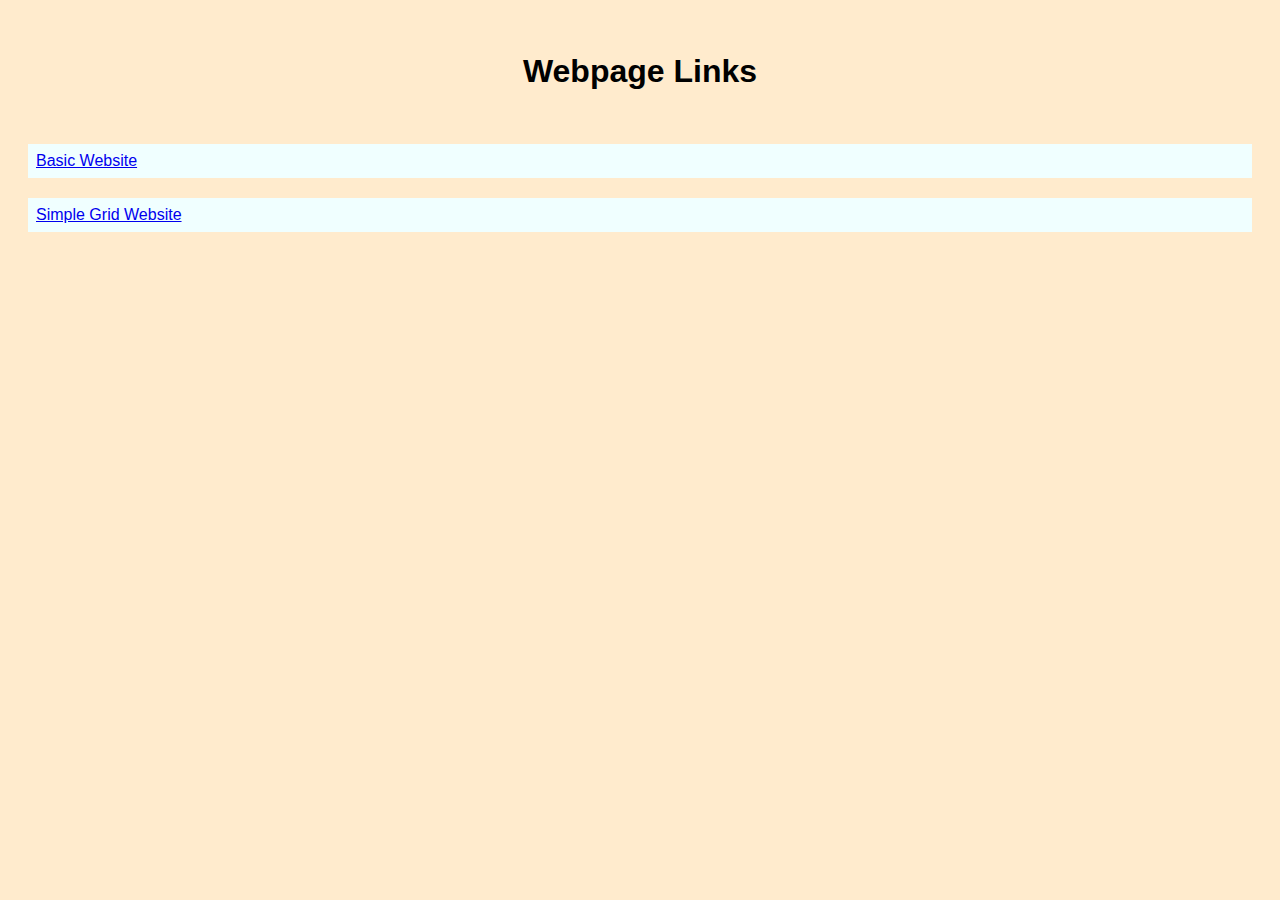
<file: index.html>
<!DOCTYPE html>
<html lang="en">
<head>
    <meta charset="UTF-8">
    <meta http-equiv="X-UA-Compatible" content="IE=edge">
    <meta name="viewport" content="width=device-width, initial-scale=1.0">
    <title>Index Links</title>
    <link rel="stylesheet" href="style.css">
</head>
<body>
    <h1>Webpage Links</h1>
        <div class="Homepage1">
            <a href="my-webpage.html">Basic Website</a>
        </div>
        <div class="Homepage2">
            <a href="my-webpage-grid.html">Simple Grid Website</a>
        </div>
</body>
</html>
</file>
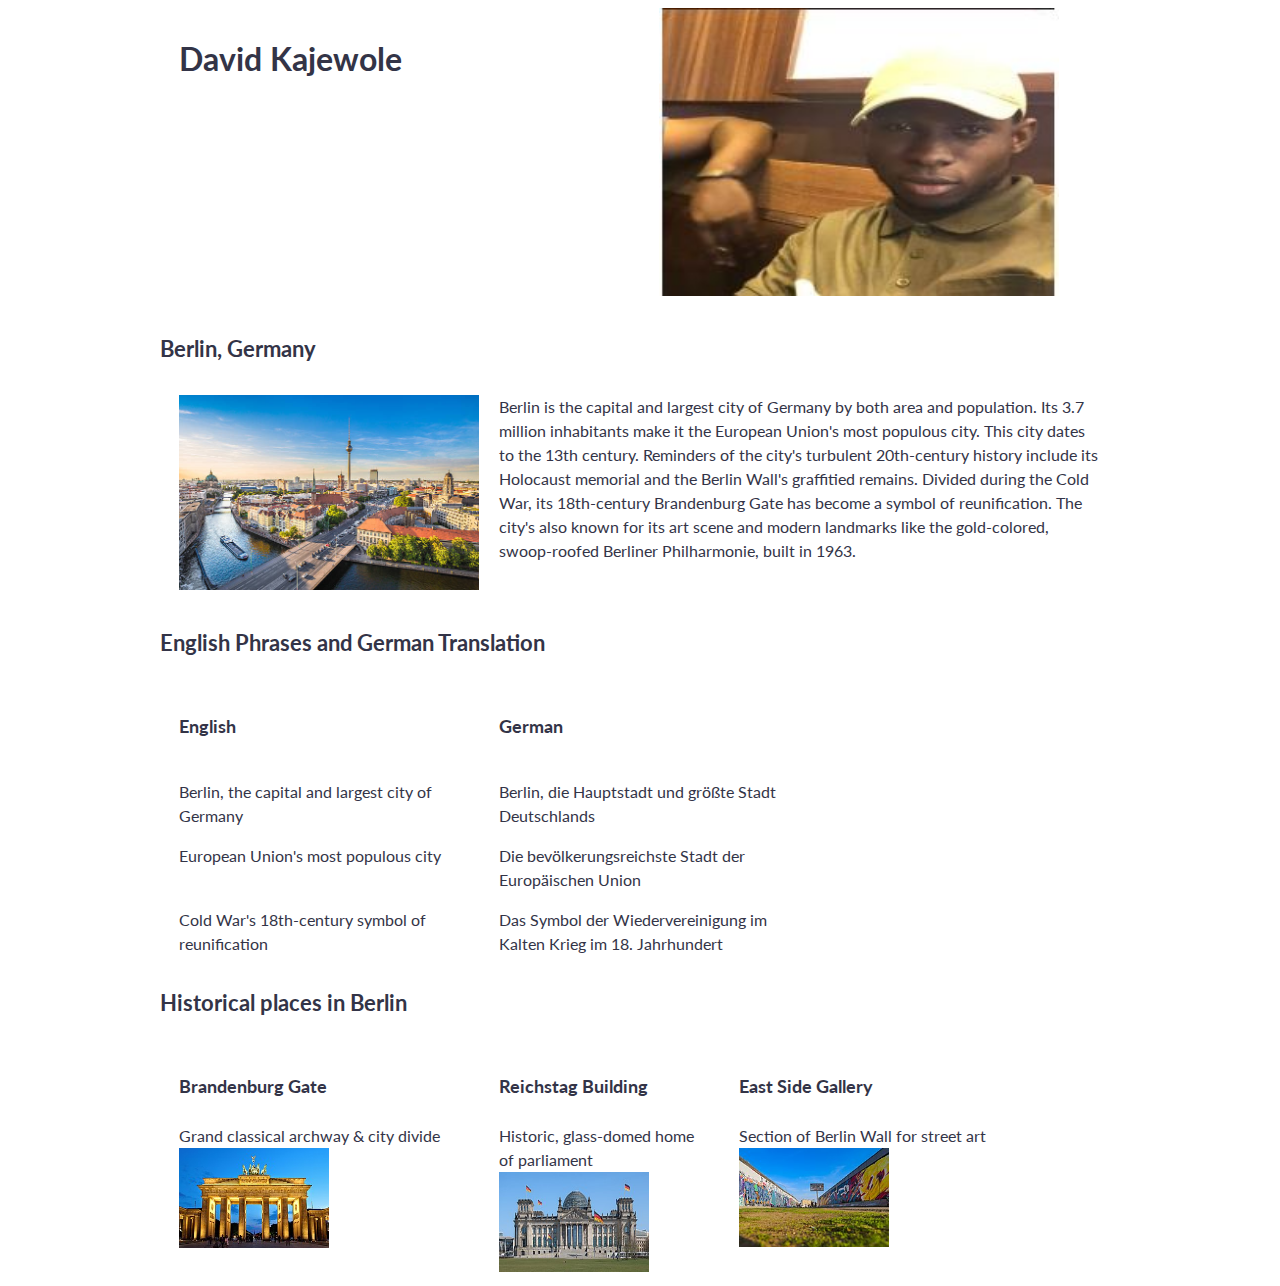
<file: my-webpage-grid.html>
<!DOCTYPE html>
<html lang="en">
<head>
    <meta charset="UTF-8">
    <meta http-equiv="X-UA-Compatible" content="IE=edge">
    <meta name="viewport" content="width=device-width, initial-scale=1.0">
    <title>Basic Website Grid</title>
    <link rel="stylesheet" href="simple-grid.css">
</head>
<body>
    <div class="container">
        <div class="row">
            <div class="col-6">
                <h2> David Kajewole</h2>
            </div>
            <div class="col-6">
                <img src="Profile Pic.JPG" width="400">
            </div>
        </div>

        <h3>Berlin, Germany</h3>

        <div class="row">
            <div class="col-4">                
                <img src="Berlin City.jpg" width="300">
            </div>
            <div class="col-8">
                Berlin is the capital and largest city of Germany by both area and population. Its 3.7 million inhabitants make it the European Union's most populous city. This city dates to the 13th century. Reminders of the city's turbulent 20th-century history include its Holocaust memorial and the Berlin Wall's graffitied remains. Divided during the Cold War, its 18th-century Brandenburg Gate has become a symbol of reunification. The city's also known for its art scene and modern landmarks like the gold-colored, swoop-roofed Berliner Philharmonie, built in 1963.
            </div>
        </div>

        <h3> English Phrases and German Translation </h3>
        <div class="row">
            <div class="col-4">
                <h4>English</h4>
            </div>
            <div class="col-4">
                <h4>German</h4> 
            </div>        
        </div>
        <div class="row">
            <div class="col-4">
                Berlin, the capital and largest city of Germany
            </div>
            <div class="col-4">
                Berlin, die Hauptstadt und größte Stadt Deutschlands 
            </div>        
        </div>
        <div class="row">
            <div class="col-4">
                European Union's most populous city
            </div>
            <div class="col-4">
                Die bevölkerungsreichste Stadt der Europäischen Union 
            </div>        
        </div>
        <div class="row">
            <div class="col-4">
                Cold War's 18th-century symbol of reunification
            </div>
            <div class="col-4">
                Das Symbol der Wiedervereinigung im Kalten Krieg im 18. Jahrhundert 
            </div>        
        </div>


        <h3> Historical places in Berlin </h3>
        <div class="row">
            <div class="col-4">
                <h4>Brandenburg Gate</h4>
                Grand classical archway & city divide
                <img src="Brandenburg Gate.jpg" width="150">
            </div>
            <div class="col-3">
                <h4>Reichstag Building</h4>
                Historic, glass-domed home of parliament
                <img src="Reichstag Building.jpg" width="150" height="100">
            </div>
            <div class="col-4">
                <h4>East Side Gallery</h4>
                Section of Berlin Wall for street art
                <img src="East Side Gallery.jpg" width="150">
            </div>
        </div>
        
    </div>
</body>
</html>
</file>
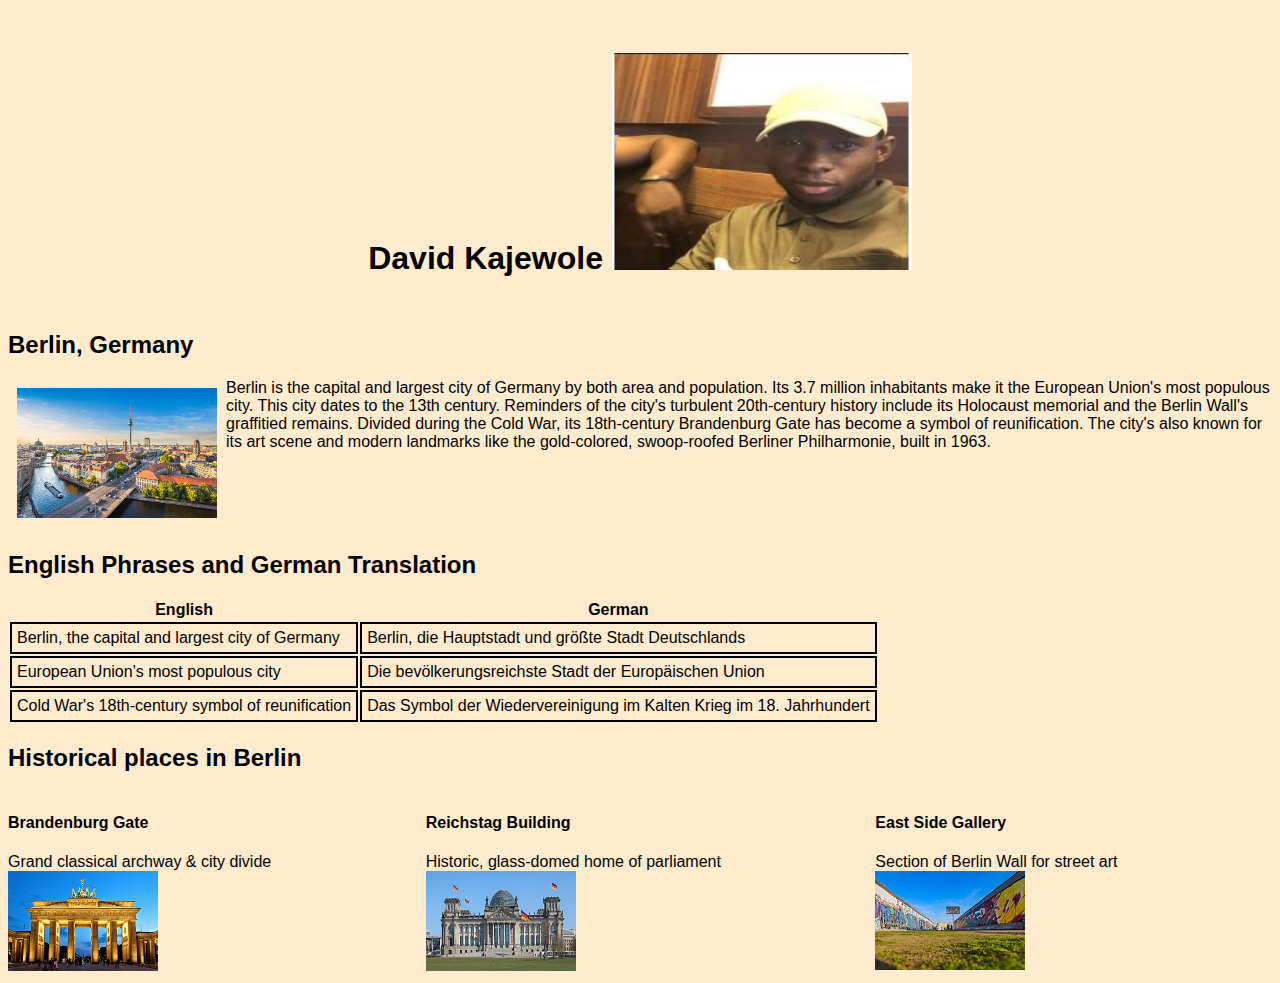
<file: my-webpage.html>
<!DOCTYPE html>
<html lang="en">
<head>
    <meta charset="UTF-8">
    <meta http-equiv="X-UA-Compatible" content="IE=edge">
    <meta name="viewport" content="width=device-width, initial-scale=1.0">
    <title>Basic Website</title>
    <link rel="stylesheet" href="style.css">
</head>

<body>
    
    <h1>David Kajewole <img src="Profile Pic.JPG" width="300"> </h1>

    <h2> Berlin, Germany </h2>
    <div class="description">
        <div class="introduction">
            <img src="Berlin City.jpg" width="200">
        </div>
        <div class="brief">
            Berlin is the capital and largest city of Germany by both area and population. Its 3.7 million inhabitants make it the European Union's most populous city. This city dates to the 13th century. Reminders of the city's turbulent 20th-century history include its Holocaust memorial and the Berlin Wall's graffitied remains. Divided during the Cold War, its 18th-century Brandenburg Gate has become a symbol of reunification. The city's also known for its art scene and modern landmarks like the gold-colored, swoop-roofed Berliner Philharmonie, built in 1963.
        </div>
        </div>
    </div>

        <h2>English Phrases and German Translation</h2>
            <table>
                <tr>
                    <th>English</th>
                    <th>German</th>
                </tr>
                <tr>
                    <td>Berlin, the capital and largest city of Germany</td>
                    <td>Berlin, die Hauptstadt und größte Stadt Deutschlands</td>
                </tr>
                <tr>
                    <td>European Union's most populous city</td>
                    <td>Die bevölkerungsreichste Stadt der Europäischen Union</td>
                </tr>
                <tr>
                    <td>Cold War's 18th-century symbol of reunification</td>
                    <td>Das Symbol der Wiedervereinigung im Kalten Krieg im 18. Jahrhundert</td>
                </tr>
            </table>

        <h2> Historical places in Berlin </h2>
 
        <div class="clearfix">
            <div class="city">        
                <div class="b_g">
                    <h4>Brandenburg Gate</h4>
                    <div>
                        <div>
                        Grand classical archway & city divide
                        </div>
                        <img src="Brandenburg Gate.jpg" width="150">
                    </div>
                </div>            
                <div class="r_b">  
                    <h4>Reichstag Building</h4>
                    <div>          
                        <div>
                        Historic, glass-domed home of parliament 
                        </div>
                        <img src="Reichstag Building.jpg" width="150" height="100">
                </div>
                </div>
                <div class="e_s_g">
                    <h4>East Side Gallery</h4>
                    <div>            
                        <div>
                        Section of Berlin Wall for street art 
                        </div>
                        <img src="East Side Gallery.jpg" width="150">
                </div>
                </div>
            </div>
        </div>
    </div>
</body>
</html>
</file>
<file: style.css>
.Homepage1 {
    padding: 0.5em;
    margin: 20px;
    background-color:azure;
}

.Homepage2 {
    padding: 0.5em;
    margin: 20px;
    background-color:azure;
}

body {
    background-color:blanchedalmond;
    font-family:'Trebuchet MS', 'Lucida Sans Unicode', 'Lucida Grande', 'Lucida Sans', Arial, sans-serif
}

h1 {
    text-align: center;
    padding: 1em;
}

.description {
    display:flex;
}

.introduction {
    flex: 1;
    padding: 0.5em;
    margin: 1px;
    display: block;
    width: 60%;
}

td {
    border: 2px solid black;
    padding: 5px;
    border-collapse: collapse;
}

.table {
    margin-left: auto;
    margin-right: auto;
    margin-top: 20px;
}

.historical_places {
    display: flex;
}

@media (min-width: 720px) {
    .city {
        display: flex;
       }
}

/* .clearfix {
    overflow: auto;
    zoom: normal;
}  */

.b_g {
    flex: auto; 
}

.r_b {
    flex: auto; 
}

.e_s_g {
    flex: auto; 
}
</file>
<file: simple-grid.css>
/**
*** SIMPLE GRID
*** (C) ZACH COLE 2016
**/

@import url(https://fonts.googleapis.com/css?family=Lato:400,300,300italic,400italic,700,700italic);

/* UNIVERSAL */

html,
body {
  height: 100%;
  width: 100%;
  margin: 0;
  padding: 0;
  left: 0;
  top: 0;
  font-size: 100%;
}

/* ROOT FONT STYLES */

* {
  font-family: 'Lato', Helvetica, sans-serif;
  color: #333447;
  line-height: 1.5;
}

/* TYPOGRAPHY */

h1 {
  font-size: 2.5rem;
}

h2 {
  font-size: 2rem;
}

h3 {
  font-size: 1.375rem;
}

h4 {
  font-size: 1.125rem;
}

h5 {
  font-size: 1rem;
}

h6 {
  font-size: 0.875rem;
}

p {
  font-size: 1.125rem;
  font-weight: 200;
  line-height: 1.8;
}

.font-light {
  font-weight: 300;
}

.font-regular {
  font-weight: 400;
}

.font-heavy {
  font-weight: 700;
}

/* POSITIONING */

.left {
  text-align: left;
}

.right {
  text-align: right;
}

.center {
  text-align: center;
  margin-left: auto;
  margin-right: auto;
}

.justify {
  text-align: justify;
}

/* ==== GRID SYSTEM ==== */

.container {
  width: 90%;
  margin-left: auto;
  margin-right: auto;
}

.row {
  position: relative;
  width: 100%;
}

.row [class^="col"] {
  float: left;
  margin: 0.5rem 2%;
  min-height: 0.125rem;
}

.col-1,
.col-2,
.col-3,
.col-4,
.col-5,
.col-6,
.col-7,
.col-8,
.col-9,
.col-10,
.col-11,
.col-12 {
  width: 96%;
}

.col-1-sm {
  width: 4.33%;
}

.col-2-sm {
  width: 12.66%;
}

.col-3-sm {
  width: 21%;
}

.col-4-sm {
  width: 29.33%;
}

.col-5-sm {
  width: 37.66%;
}

.col-6-sm {
  width: 46%;
}

.col-7-sm {
  width: 54.33%;
}

.col-8-sm {
  width: 62.66%;
}

.col-9-sm {
  width: 71%;
}

.col-10-sm {
  width: 79.33%;
}

.col-11-sm {
  width: 87.66%;
}

.col-12-sm {
  width: 96%;
}

.row::after {
	content: "";
	display: table;
	clear: both;
}

.hidden-sm {
  display: none;
}

@media only screen and (min-width: 33.75em) {  /* 540px */
  .container {
    width: 80%;
  }
}

@media only screen and (min-width: 45em) {  /* 720px */
  .col-1 {
    width: 4.33%;
  }

  .col-2 {
    width: 12.66%;
  }

  .col-3 {
    width: 21%;
  }

  .col-4 {
    width: 29.33%;
  }

  .col-5 {
    width: 37.66%;
  }

  .col-6 {
    width: 46%;
  }

  .col-7 {
    width: 54.33%;
  }

  .col-8 {
    width: 62.66%;
  }

  .col-9 {
    width: 71%;
  }

  .col-10 {
    width: 79.33%;
  }

  .col-11 {
    width: 87.66%;
  }

  .col-12 {
    width: 96%;
  }

  .hidden-sm {
    display: block;
  }
}

@media only screen and (min-width: 60em) { /* 960px */
  .container {
    width: 75%;
    max-width: 60rem;
  }
}
</file>
